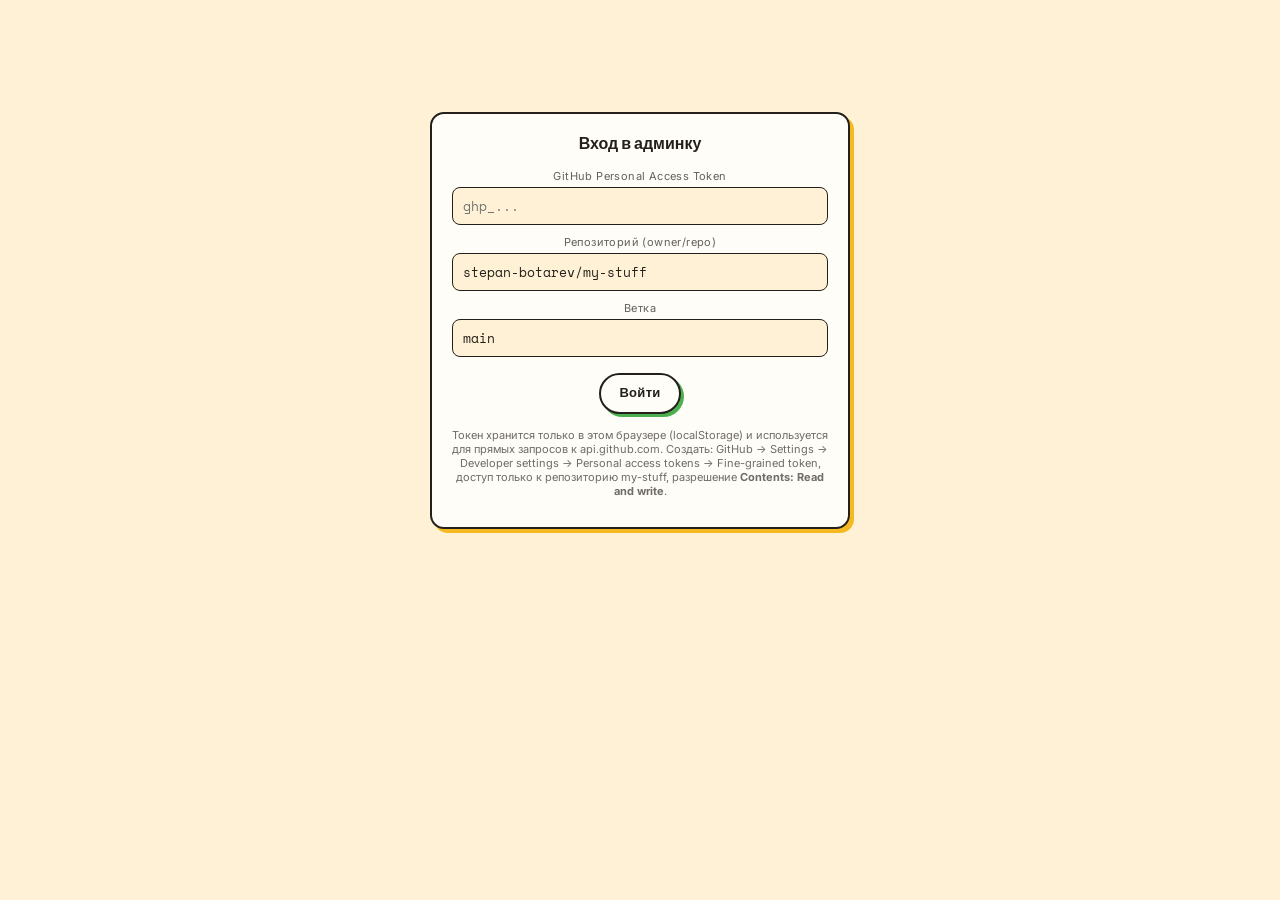
<file: admin.html>
<!DOCTYPE html>
<html lang="ru">
<head>
<meta charset="UTF-8">
<meta name="viewport" content="width=device-width, initial-scale=1.0">
<title>My Stuff Editor</title>
<link rel="icon" type="image/svg+xml" href="admin-favicon.svg">
<link rel="preconnect" href="https://fonts.googleapis.com">
<link rel="preconnect" href="https://fonts.gstatic.com" crossorigin>
<link href="https://fonts.googleapis.com/css2?family=Space+Mono:wght@400;700&family=DM+Serif+Display:ital@0;1&family=Baloo+2:wght@800&family=Nunito:wght@800;900&family=Inter:wght@400;500;600;700;800&display=swap" rel="stylesheet">
<link rel="stylesheet" href="style.css?v=20260906a">
<style>
  body { padding-bottom: 60px; }

  .admin-wrap {
    max-width: 760px;
    margin: 0 auto;
    padding: 32px 20px 80px;
  }

  .admin-header {
    display: flex;
    align-items: baseline;
    justify-content: space-between;
    gap: 12px;
    margin-bottom: 24px;
    flex-wrap: wrap;
  }

  .admin-title {
    font-family: "DM Serif Display", serif;
    font-size: 24px;
  }

  .admin-sub {
    font-size: 12px;
    opacity: 0.65;
  }

  .panel {
    border: 2px solid var(--ink);
    border-radius: 14px;
    background: var(--paper);
    padding: 18px 20px;
    margin-bottom: 20px;
    box-shadow: 4px 4px 0 var(--yellow);
  }

  .panel h2 {
    font-family: "Baloo 2", sans-serif;
    font-size: 16px;
    margin: 0 0 12px;
  }

  label {
    display: block;
    font-size: 11px;
    letter-spacing: 0.4px;
    opacity: 0.7;
    margin: 10px 0 4px;
  }

  input[type="text"],
  input[type="password"],
  textarea,
  select {
    width: 100%;
    font-family: "Space Mono", monospace;
    font-size: 13px;
    padding: 8px 10px;
    border: 1.5px solid var(--ink);
    border-radius: 8px;
    background: var(--bg);
    color: var(--ink);
    box-sizing: border-box;
  }

  textarea { resize: vertical; min-height: 160px; }

  .row { display: flex; gap: 10px; }
  .row > * { flex: 1; }

  .checkbox-row {
    display: flex;
    align-items: center;
    gap: 8px;
    margin-top: 10px;
    font-size: 13px;
  }
  .checkbox-row input { width: auto; }

  .lang-tabs {
    display: flex;
    gap: 4px;
    margin-top: 12px;
  }

  .lang-tab-btn {
    font-family: "Space Mono", monospace;
    font-size: 11px;
    padding: 4px 10px;
    border: 1.5px solid var(--ink);
    background: var(--bg);
    color: var(--ink);
    cursor: pointer;
    border-radius: 999px;
    opacity: 0.55;
  }
  .lang-tab-btn.is-active { opacity: 1; background: var(--coral); color: var(--paper); }

  .lang-pane { display: none; margin-top: 8px; }
  .lang-pane.is-active { display: block; }

  .btn {
    font-family: "Baloo 2", sans-serif;
    font-weight: 800;
    font-size: 13px;
    letter-spacing: 0.3px;
    border: 2px solid var(--ink);
    border-radius: 999px;
    padding: 8px 18px;
    cursor: pointer;
    background: var(--paper);
    color: var(--ink);
    box-shadow: 3px 3px 0 var(--coral);
  }
  .btn:hover { transform: translate(1px, 1px); box-shadow: 2px 2px 0 var(--coral); }
  .btn:disabled { opacity: 0.5; cursor: default; transform: none; }

  .btn-primary { box-shadow: 3px 3px 0 var(--green); }
  .btn-primary:hover { box-shadow: 2px 2px 0 var(--green); }
  .btn-danger { box-shadow: 3px 3px 0 var(--red); }
  .btn-danger:hover { box-shadow: 2px 2px 0 var(--red); }
  .btn-small { font-size: 11px; padding: 5px 12px; }

  .product-card { position: relative; }
  .product-card-head {
    display: flex;
    justify-content: space-between;
    align-items: center;
    margin-bottom: 4px;
  }
  .product-num-badge {
    font-family: "Baloo 2", sans-serif;
    font-weight: 800;
    color: var(--yellow);
    font-size: 14px;
  }

  .is-hidden-product {
    opacity: 0.55;
  }

  .hidden-tag {
    font-family: "Space Mono", monospace;
    font-weight: 700;
    font-size: 10px;
    letter-spacing: 0.4px;
    color: var(--paper);
    background: var(--ink);
    padding: 2px 6px;
    border-radius: 999px;
    vertical-align: middle;
  }

  .img-list {
    display: flex;
    flex-wrap: wrap;
    gap: 8px;
    margin-top: 8px;
  }
  .img-thumb {
    position: relative;
    width: 60px;
    height: 60px;
    border: 1.5px solid var(--ink);
    border-radius: 6px;
    overflow: hidden;
    background: var(--bg);
    cursor: grab;
  }
  .img-thumb.is-dragging { opacity: 0.35; }
  .img-thumb.is-dragover { outline: 2px dashed var(--coral); outline-offset: 2px; }

  .order-row {
    display: flex;
    align-items: center;
    gap: 10px;
    border: 1.5px solid var(--ink);
    border-radius: 8px;
    background: var(--bg);
    padding: 8px 12px;
    cursor: grab;
  }
  .order-row.is-dragging { opacity: 0.35; }
  .order-row.is-dragover { outline: 2px dashed var(--coral); outline-offset: 2px; }
  .order-row .order-num {
    font-family: "Baloo 2", sans-serif;
    font-weight: 800;
    color: var(--yellow);
    font-size: 13px;
    flex-shrink: 0;
  }
  .order-row .order-title {
    font-size: 13px;
    overflow: hidden;
    text-overflow: ellipsis;
    white-space: nowrap;
  }

  .cat-filter-pill {
    font-family: "Space Mono", monospace;
    font-size: 11px;
    padding: 5px 12px;
    border: 1.5px solid var(--ink);
    background: var(--bg);
    color: var(--ink);
    cursor: pointer;
    border-radius: 999px;
    opacity: 0.6;
  }
  .cat-filter-pill.is-active {
    opacity: 1;
    background: var(--coral);
    color: var(--paper);
  }
  .product-card.is-category-hidden { display: none; }
  .img-thumb img { width: 100%; height: 100%; object-fit: cover; display: block; pointer-events: none; }
  .img-thumb button {
    position: absolute;
    top: 1px;
    right: 1px;
    width: 16px;
    height: 16px;
    line-height: 14px;
    font-size: 11px;
    border: none;
    border-radius: 50%;
    background: var(--red);
    color: var(--paper);
    cursor: pointer;
    padding: 0;
  }

  .loc-chip {
    position: relative;
    display: inline-block;
  }
  .loc-chip-rm {
    position: absolute;
    top: -6px;
    right: -6px;
    width: 16px;
    height: 16px;
    line-height: 14px;
    font-size: 11px;
    border: none;
    border-radius: 50%;
    background: var(--red);
    color: var(--paper);
    cursor: pointer;
    padding: 0;
  }

  .actions-bar {
    position: sticky;
    bottom: 0;
    background: var(--bg);
    padding: 14px 0;
    display: flex;
    align-items: center;
    gap: 14px;
    border-top: 2px solid var(--ink);
    margin-top: 24px;
  }

  .status-msg { font-size: 12px; }
  .status-msg.ok { color: var(--green); }
  .status-msg.err { color: var(--red); }

  .gate {
    max-width: 420px;
    margin: 80px auto;
    text-align: center;
  }

  .hidden { display: none !important; }

  .magic-overlay {
    position: fixed;
    inset: 0;
    background: rgba(36, 31, 26, 0.75);
    display: flex;
    align-items: center;
    justify-content: center;
    z-index: 200;
    padding: 20px;
  }

  .magic-modal {
    max-width: 560px;
    width: 100%;
    max-height: 85vh;
    overflow-y: auto;
    box-shadow: 6px 6px 0 var(--coral);
  }

  .magic-modal code {
    background: var(--bg);
    padding: 1px 4px;
    border-radius: 4px;
  }

  .spinner {
    display: inline-block;
    width: 14px;
    height: 14px;
    border: 2px solid var(--ink);
    border-top-color: transparent;
    border-radius: 50%;
    animation: spin 0.7s linear infinite;
    vertical-align: middle;
  }
  @keyframes spin { to { transform: rotate(360deg); } }
</style>
</head>
<body>

<div class="admin-wrap">

  <div id="gate" class="gate panel">
    <h2>Вход в админку</h2>
    <label for="tokenInput">GitHub Personal Access Token</label>
    <input type="password" id="tokenInput" placeholder="ghp_...">
    <label for="repoInput">Репозиторий (owner/repo)</label>
    <input type="text" id="repoInput" value="stepan-botarev/my-stuff">
    <label for="branchInput">Ветка</label>
    <input type="text" id="branchInput" value="main">
    <div style="margin-top:16px;">
      <button class="btn btn-primary" id="loginBtn">Войти</button>
    </div>
    <p style="font-size:11px; opacity:0.65; margin-top:14px;">
      Токен хранится только в этом браузере (localStorage) и используется для прямых запросов к api.github.com.
      Создать: GitHub → Settings → Developer settings → Personal access tokens → Fine-grained token,
      доступ только к репозиторию my-stuff, разрешение <b>Contents: Read and write</b>.
    </p>
  </div>

  <div id="app" class="hidden">
    <div class="admin-header">
      <div>
        <div class="admin-title">My Stuff Editor</div>
        <div class="admin-sub" id="repoLabel"></div>
      </div>
      <div style="display:flex; gap:8px;">
        <a class="btn btn-small" id="previewLink" href="./" target="_blank" rel="noopener">Смотреть сайт</a>
        <button class="btn btn-small" id="logoutBtn">Выйти</button>
      </div>
    </div>

    <div class="panel">
      <h2>WhatsApp</h2>
      <label for="waNumber">Номер (без + и пробелов)</label>
      <input type="text" id="waNumber" placeholder="4917623657623">
    </div>

    <div class="panel">
      <h2>Обо мне</h2>
      <p style="font-size:11px; opacity:0.65; margin-top:-4px;">
        Показывается посетителям как всплывающее окошко-сообщение в углу сайта. Можно закрыть крестиком.
      </p>
      <label>Фото (необязательно)</label>
      <div id="aboutPhotoPreview" style="margin-bottom:8px;"></div>
      <input type="file" id="aboutPhotoInput" accept="image/*">
      <label>Фото для кругляшка (необязательно — если не указано, берётся то же фото, но обрезанное в круг)</label>
      <div id="aboutFabPhotoPreview" style="margin-bottom:8px;"></div>
      <input type="file" id="aboutFabPhotoInput" accept="image/*">
      <div id="aboutMeLangs"></div>
    </div>

    <button class="btn" id="addProductBtn" style="margin-bottom:16px;">+ Добавить товар</button>

    <div id="adminCategoryBar" style="display:flex; flex-wrap:wrap; gap:6px; margin-bottom:16px;"></div>

    <div id="productsList"></div>

    <div class="actions-bar">
      <button class="btn btn-primary" id="publishBtn" disabled>Сохранить</button>
      <span id="statusMsg" class="status-msg"></span>
    </div>
  </div>

</div>

<div id="magicOverlay" class="magic-overlay hidden">
  <div class="magic-modal panel">
    <h2>✨ Волшебная кнопка</h2>
    <p style="font-size:12px; opacity:0.7; margin-top:-6px;">
      Вставь текст блоками по языкам — заголовком языка может быть <code>English</code>,
      <code>**English**</code> или <code>## English</code> (так же для Deutsch, Русский, Українська, Español, Türkçe, العربية, فارسی, 中文) —
      всё, что до следующего названия языка, относится к этому блоку.
      Внутри — строки <code>Название: …</code> и <code>Описание: …</code>.
      Отдельно, в любом месте текста (не по языкам), можно указать
      <code>Цена: …</code>, <code>Состояние: …</code>, <code>Категория: …</code>,
      <code>Материал: …</code>, <code>Размер: …</code> — разберём и разложим сами.
    </p>
    <textarea id="magicText" style="min-height:280px;" placeholder="**English**&#10;Название: ...&#10;Описание: ...&#10;&#10;**Deutsch**&#10;Название: ...&#10;Описание: ..."></textarea>
    <div id="magicPreview" style="font-size:12px; margin-top:10px;"></div>
    <div style="display:flex; gap:10px; margin-top:14px;">
      <button class="btn btn-primary" id="magicApplyBtn">Заполнить</button>
      <button class="btn" id="magicCancelBtn">Отмена</button>
    </div>
  </div>
</div>

<div id="orderOverlay" class="magic-overlay hidden">
  <div class="magic-modal panel" style="max-width: 480px;">
    <h2>📋 Порядок объявлений</h2>
    <p style="font-size:12px; opacity:0.7; margin-top:-6px;">
      Перетаскивай строки, чтобы поменять порядок — влияет на порядок на сайте.
    </p>
    <p id="orderScopeLabel" style="font-size:11px; opacity:0.6; margin-top:-8px;"></p>
    <div id="orderList" style="display:flex; flex-direction:column; gap:6px; max-height:60vh; overflow:auto;"></div>
    <div style="margin-top:14px;">
      <button class="btn btn-primary" id="orderCloseBtn">Готово</button>
    </div>
  </div>
</div>

<script>
const LS_TOKEN = "myStuffAdminToken";
const LS_REPO = "myStuffAdminRepo";
const LS_BRANCH = "myStuffAdminBranch";
const LANGS = ["en", "de", "ru", "uk", "es", "tr", "ar", "fa", "zh"];
const LANG_LABELS = { en: "EN", de: "DE", ru: "RU", uk: "UA", es: "ES", tr: "TR", ar: "AR", fa: "FA", zh: "CN" };
// Уровни состояния — на сайте переводятся автоматически (см. CONDITION_LABELS в script.js),
// звёзды видны только здесь, в редакторе, для быстрой ориентации.
const CONDITION_OPTIONS = [
  { value: "new", label: "★★★★ Как новое" },
  { value: "good", label: "★★★ Хорошее" },
  { value: "fair", label: "★★ Нормальное" },
  { value: "old", label: "★ Старое" }
];
const CATEGORY_OPTIONS = [
  { value: "tech", label: "💻 Техника" },
  { value: "furniture", label: "🪑 Мебель" },
  { value: "clothing", label: "👘 Одежда" },
  { value: "misc", label: "🧦 Всякие мелочи" }
];
// Материал — фиксированный набор (как состояние), переводится на сайте
// автоматически (см. MATERIAL_LABELS в script.js). В data.js хранится
// как английские ключи через запятую ("plastic,metal"), а здесь в
// админке показываются русские названия — value/label как у CONDITION_OPTIONS.
const MATERIAL_OPTIONS = [
  { value: "cotton", label: "хлопок 100%" },
  { value: "polyester", label: "полиэстер" },
  { value: "viscose", label: "вискоза" },
  { value: "wool", label: "шерсть" },
  { value: "leather", label: "кожа" },
  { value: "plastic", label: "пластик" },
  { value: "metal", label: "металл" },
  { value: "wood", label: "дерево" },
  { value: "glass", label: "стекло" },
  { value: "mixed", label: "смешанный состав" }
];
function materialKeyToLabel(key) {
  const opt = MATERIAL_OPTIONS.find((o) => o.value === key.toLowerCase());
  return opt ? opt.label : key;
}
function materialLabelToKey(label) {
  const norm = label.trim().toLowerCase();
  const opt = MATERIAL_OPTIONS.find((o) => o.label === norm);
  return opt ? opt.value : label.trim();
}
function materialKeysToDisplay(raw) {
  if (!raw) return "";
  return raw.split(",").map((s) => s.trim()).filter(Boolean).map(materialKeyToLabel).join(", ");
}
function materialDisplayToKeys(display) {
  if (!display) return "";
  return display.split(",").map((s) => s.trim()).filter(Boolean).map(materialLabelToKey).join(",");
}
const LS_LOCATIONS = "myStuffAdminLocations";

function getSavedLocations() {
  try {
    return JSON.parse(localStorage.getItem(LS_LOCATIONS)) || [];
  } catch {
    return [];
  }
}
function addSavedLocation(loc) {
  const list = getSavedLocations();
  if (!list.includes(loc)) {
    list.push(loc);
    localStorage.setItem(LS_LOCATIONS, JSON.stringify(list));
  }
}
function removeSavedLocation(loc) {
  const list = getSavedLocations().filter((l) => l !== loc);
  localStorage.setItem(LS_LOCATIONS, JSON.stringify(list));
}

const DEFAULT_ABOUT_ME = {
  title: {
    en: "About me", de: "Über mich", ru: "Обо мне", uk: "Про мене", es: "Sobre mí",
    tr: "Hakkımda", ar: "عني", fa: "درباره من", zh: "关于我"
  },
  text: {
    en: "Hi! I'm Stephen. I've been living in Germany for two years now, and this August I got into university in Berlin. So I'm moving out from near Hamburg and selling off things I either can't take with me or just feel ready to let go of — because everything changes, and I'm not quite the same person who bought them.\n\nStill, these are all things I chose with care and tried to look after well. I like the idea of minimalism and sustainability — where every item finds its use. So I'd really appreciate your help finding these things new owners!\n\nMessage me and share with friends 🌿",
    de: "Hallo! Ich heiße Stefan. Ich lebe seit zwei Jahren in Deutschland und habe im August einen Studienplatz an einer Uni in Berlin bekommen. Deshalb ziehe ich aus der Nähe von Hamburg weg und verkaufe Dinge, die ich entweder nicht mitnehmen kann oder mit denen ich einfach bereit bin, mich zu verabschieden — denn alles verändert sich, und ich bin nicht mehr ganz derselbe Mensch, der sie einst gekauft hat.\n\nTrotzdem sind das alles Dinge, die ich mit Bedacht ausgesucht und sorgsam behandelt habe. Ich mag den Gedanken von Minimalismus und Nachhaltigkeit — dass jedes Ding seinen Nutzen findet. Deshalb würde ich mich sehr freuen, wenn ihr mir helft, all diesen Sachen neue Besitzer:innen zu finden!\n\nSchreibt mir und leitet es gerne an Freunde weiter 🌿",
    ru: "Привет! Меня зовут Стёпа. Я уже два года живу в Германии и в августе поступил в университет в Берлине. Поэтому теперь переезжаю из-под Гамбурга и распродаю вещи, которые не получится перевезти и те, с которыми просто хочется попрощаться, потому что всё меняется, и я уже не тот человек, что когда-то купил их.\n\nТем не менее это всё вещи, которые я выбирал с душой и с которыми старался бережно обходиться. Мне нравится идея минимализма и устойчивости — когда каждой вещи всегда находится применение. Поэтому я буду рад, если вы поможете найти всем этим вещицам новых хозяев и хозяек!\n\nПишите и пересылайте друзьям 🌿",
    uk: "Привіт! Мене звати Степан. Я вже два роки живу в Німеччині і в серпні вступив до університету в Берліні. Тому тепер переїжджаю з-під Гамбурга і розпродаю речі, які не вийде перевезти, та ті, з якими просто хочеться попрощатися, бо все змінюється, і я вже не та людина, яка колись їх купила.\n\nПроте це все речі, які я обирав з душею і намагався дбайливо з ними поводитися. Мені подобається ідея мінімалізму та сталості — коли кожній речі завжди знаходиться застосування. Тож я буду радий, якщо ви допоможете знайти всім цим речам нових господарів і господинь!\n\nПишіть і пересилайте друзям 🌿",
    es: "¡Hola! Me llamo Esteban. Llevo dos años viviendo en Alemania y en agosto entré a la universidad en Berlín. Por eso ahora me mudo desde cerca de Hamburgo y estoy vendiendo cosas que no podré llevarme, y otras de las que simplemente siento que es hora de despedirme — porque todo cambia, y ya no soy exactamente la misma persona que las compró en su momento.\n\nAun así, son todas cosas que elegí con cariño y traté de cuidar bien. Me gusta la idea del minimalismo y la sostenibilidad — que cada cosa siempre encuentre su uso. Así que agradecería mucho vuestra ayuda para encontrarles nuevos dueños y dueñas a todas estas cositas.\n\nEscribidme y compartid con amigos 🌿",
    tr: "Merhaba! Ben Stepan. İki yıldır Almanya'da yaşıyorum ve bu Ağustos'ta Berlin'de üniversiteye girdim. Bu yüzden Hamburg yakınlarından taşınıyorum ve ya yanımda götüremediğim ya da artık vedalaşmaya hazır olduğum eşyaları satıyorum — çünkü her şey değişiyor ve onları satın alan kişi artık tam olarak ben değilim.\n\nYine de bunların hepsi özenle seçtiğim ve iyi baktığım eşyalar. Minimalizm ve sürdürülebilirlik fikrini seviyorum — her eşyanın bir kullanımı olsun istiyorum. Bu yüzden bu eşyalara yeni sahipler bulmama yardım ederseniz çok sevinirim!\n\nYazın ve arkadaşlarınızla paylaşın 🌿",
    ar: "مرحبًا! أنا ستيفان. أعيش في ألمانيا منذ سنتين، وفي أغسطس الماضي التحقت بالجامعة في برلين. لذلك أنا الآن أنتقل من منطقة قريبة من هامبورغ وأبيع أشياء إما لا أستطيع أخذها معي أو ببساطة شعرت أنني مستعد للتخلي عنها — لأن كل شيء يتغير، ولم أعد تمامًا نفس الشخص الذي اشتراها.\n\nومع ذلك، فهذه كلها أشياء اخترتها بعناية وحاولت الاعتناء بها جيدًا. أحب فكرة البساطة والاستدامة — أن يجد كل شيء استخدامه. لذا سأكون ممتنًا جدًا لمساعدتكم في إيجاد أصحاب جدد لهذه الأشياء!\n\nراسلوني وشاركوا مع الأصدقاء 🌿",
    fa: "سلام! من استپان هستم. دو ساله که در آلمان زندگی می‌کنم و امسال آگوست وارد دانشگاهی در برلین شدم. به همین خاطر از نزدیکی هامبورگ اسباب‌کشی می‌کنم و وسایلی را که یا نمی‌توانم با خودم ببرم یا فقط احساس می‌کنم وقتش رسیده که از آن‌ها جدا شوم می‌فروشم — چون همه‌چیز تغییر می‌کند و من دیگر همان آدمی نیستم که این‌ها را خریده بود.\n\nبا این حال، همه این‌ها وسایلی هستند که با دقت انتخاب کردم و سعی کردم خوب از آن‌ها مراقبت کنم. من به ایده مینیمالیسم و پایداری علاقه دارم — جایی که هر وسیله‌ای کاربردش را پیدا می‌کند. پس واقعاً ممنون می‌شوم اگر در پیدا کردن صاحب جدید برای این وسایل کمکم کنید!\n\nپیام بدهید و با دوستانتان به اشتراک بگذارید 🌿",
    zh: "你好！我叫Stepan。我在德国已经生活两年了，今年8月考上了柏林的大学。所以现在我要从汉堡附近搬走，把一些带不走的东西，还有一些单纯想告别的东西卖掉——因为一切都在变化，我也不再是当初买这些东西时的那个自己了。\n\n不过这些都是我用心挑选、尽力好好爱护过的东西。我喜欢极简和可持续的理念——希望每件物品都能找到自己的用处。所以如果大家能帮忙给这些小物件找到新主人，我会非常感激！\n\n欢迎留言，也欢迎转发给朋友们 🌿"
  },
  photo: ""
};

let adminCategoryFilter = "all";

let state = {
  token: "",
  repo: "",
  branch: "main",
  waNumber: "",
  products: [],
  aboutMe: null,
  pendingAboutPhoto: null, // {path, dataUrl}
  pendingAboutFabPhoto: null, // {path, dataUrl}
  dataSha: null,
  dirty: false,
  pendingImages: [] // {file, path, dataUrl}
};

const gateEl = document.getElementById("gate");
const appEl = document.getElementById("app");
const productsListEl = document.getElementById("productsList");
const statusEl = document.getElementById("statusMsg");
const publishBtn = document.getElementById("publishBtn");

function setStatus(text, kind) {
  statusEl.textContent = text || "";
  statusEl.className = "status-msg" + (kind ? " " + kind : "");
}

function markDirty() {
  state.dirty = true;
  publishBtn.disabled = false;
  publishBtn.textContent = "Сохранить";
  setStatus("");
}

function ghHeaders() {
  const h = { "Accept": "application/vnd.github+json" };
  if (state.token) h["Authorization"] = "Bearer " + state.token;
  return h;
}

function utf8ToBase64(str) {
  return btoa(unescape(encodeURIComponent(str)));
}
function base64ToUtf8(b64) {
  return decodeURIComponent(escape(atob(b64.replace(/\n/g, ""))));
}

async function fetchDataJs() {
  const url = `https://api.github.com/repos/${state.repo}/contents/data.js?ref=${state.branch}`;
  const res = await fetch(url, { headers: ghHeaders(), cache: "no-store" });
  if (!res.ok) throw new Error("Не удалось загрузить data.js (" + res.status + ")");
  const json = await res.json();
  state.dataSha = json.sha;
  const text = base64ToUtf8(json.content);
  const sandbox = new Function(
    text + "\nreturn { WHATSAPP_NUMBER, PRODUCTS, ABOUT_ME: typeof ABOUT_ME !== 'undefined' ? ABOUT_ME : null };"
  );
  const result = sandbox();
  state.waNumber = result.WHATSAPP_NUMBER;
  state.products = result.PRODUCTS;
  // Где забрать — единое значение для всех языков (как состояние).
  // На случай старых данных: если location ещё сохранён как объект
  // по языкам, схлопываем его в одну строку (берём English, иначе
  // первое непустое значение).
  state.products.forEach((p) => {
    if (p.location && typeof p.location === "object") {
      p.location = p.location.en || Object.values(p.location).find(Boolean) || "";
    }
    if (typeof p.location !== "string") p.location = p.location || "";
  });

  state.aboutMe = result.ABOUT_ME || JSON.parse(JSON.stringify(DEFAULT_ABOUT_ME));
  if (!state.aboutMe.title) state.aboutMe.title = emptyLangObj();
  if (!state.aboutMe.text) state.aboutMe.text = emptyLangObj();
  if (typeof state.aboutMe.photo !== "string") state.aboutMe.photo = "";
  if (typeof state.aboutMe.fabPhoto !== "string") state.aboutMe.fabPhoto = "";
}

function emptyLangObj() {
  const o = {};
  LANGS.forEach((l) => (o[l] = ""));
  return o;
}

function addProduct() {
  const nextId = state.products.length
    ? Math.max(...state.products.map((p) => p.id)) + 1
    : 1;
  state.products.push({
    id: nextId,
    price: "",
    reserved: false,
    hidden: false,
    category: "",
    condition: "",
    material: "",
    size: "",
    location: "",
    images: [],
    title: emptyLangObj(),
    desc: emptyLangObj()
  });
  markDirty();
  renderProducts();
}

function removeProduct(idx) {
  if (!confirm("Удалить товар?")) return;
  state.products.splice(idx, 1);
  markDirty();
  renderProducts();
}

function renderAboutMePanel() {
  const container = document.getElementById("aboutMeLangs");
  container.innerHTML = "";

  const tabs = document.createElement("div");
  tabs.className = "lang-tabs";
  const panes = document.createElement("div");

  LANGS.forEach((lang, i) => {
    const tabBtn = document.createElement("button");
    tabBtn.type = "button";
    tabBtn.className = "lang-tab-btn" + (i === 0 ? " is-active" : "");
    tabBtn.textContent = LANG_LABELS[lang];
    tabBtn.addEventListener("click", () => {
      tabs.querySelectorAll(".lang-tab-btn").forEach((b) => b.classList.remove("is-active"));
      tabBtn.classList.add("is-active");
      panes.querySelectorAll(".lang-pane").forEach((p) => p.classList.remove("is-active"));
      pane.classList.add("is-active");
    });
    tabs.appendChild(tabBtn);

    const pane = document.createElement("div");
    pane.className = "lang-pane" + (i === 0 ? " is-active" : "");

    const titleLabel = document.createElement("label");
    titleLabel.textContent = "Заголовок (" + LANG_LABELS[lang] + ")";
    const titleInput = document.createElement("input");
    titleInput.type = "text";
    titleInput.value = state.aboutMe.title[lang] || "";
    titleInput.addEventListener("input", () => {
      state.aboutMe.title[lang] = titleInput.value;
      markDirty();
    });

    const textLabel = document.createElement("label");
    textLabel.textContent = "Текст (" + LANG_LABELS[lang] + ")";
    const textInput = document.createElement("textarea");
    textInput.style.minHeight = "140px";
    textInput.value = state.aboutMe.text[lang] || "";
    textInput.addEventListener("input", () => {
      state.aboutMe.text[lang] = textInput.value;
      markDirty();
    });

    pane.appendChild(titleLabel);
    pane.appendChild(titleInput);
    pane.appendChild(textLabel);
    pane.appendChild(textInput);
    panes.appendChild(pane);
  });

  container.appendChild(tabs);
  container.appendChild(panes);

  // Фото
  const photoPreview = document.getElementById("aboutPhotoPreview");
  photoPreview.innerHTML = "";
  const currentPhotoSrc = state.pendingAboutPhoto
    ? state.pendingAboutPhoto.dataUrl
    : state.aboutMe.photo;
  if (currentPhotoSrc) {
    const wrap = document.createElement("div");
    wrap.className = "img-thumb";
    wrap.style.width = "100px";
    wrap.style.height = "100px";
    const img = document.createElement("img");
    img.src = currentPhotoSrc;
    wrap.appendChild(img);
    const rm = document.createElement("button");
    rm.textContent = "×";
    rm.addEventListener("click", () => {
      state.aboutMe.photo = "";
      state.pendingAboutPhoto = null;
      markDirty();
      renderAboutMePanel();
    });
    wrap.appendChild(rm);
    photoPreview.appendChild(wrap);
  }

  // Фото для кругляшка
  const fabPhotoPreview = document.getElementById("aboutFabPhotoPreview");
  fabPhotoPreview.innerHTML = "";
  const currentFabPhotoSrc = state.pendingAboutFabPhoto
    ? state.pendingAboutFabPhoto.dataUrl
    : state.aboutMe.fabPhoto;
  if (currentFabPhotoSrc) {
    const wrap = document.createElement("div");
    wrap.className = "img-thumb";
    wrap.style.width = "100px";
    wrap.style.height = "100px";
    wrap.style.borderRadius = "50%";
    const img = document.createElement("img");
    img.src = currentFabPhotoSrc;
    wrap.appendChild(img);
    const rm = document.createElement("button");
    rm.textContent = "×";
    rm.addEventListener("click", () => {
      state.aboutMe.fabPhoto = "";
      state.pendingAboutFabPhoto = null;
      markDirty();
      renderAboutMePanel();
    });
    wrap.appendChild(rm);
    fabPhotoPreview.appendChild(wrap);
  }
}

document.getElementById("aboutPhotoInput").addEventListener("change", async (e) => {
  const file = e.target.files[0];
  if (!file) return;
  const ext = file.name.split(".").pop().toLowerCase();
  const path = `images/about-${Date.now()}.${ext}`;
  const dataUrl = await fileToDataUrl(file);
  state.pendingAboutPhoto = { path, dataUrl };
  state.pendingImages.push({ file, path, dataUrl });
  state.aboutMe.photo = path;
  markDirty();
  renderAboutMePanel();
  e.target.value = "";
});

document.getElementById("aboutFabPhotoInput").addEventListener("change", async (e) => {
  const file = e.target.files[0];
  if (!file) return;
  const ext = file.name.split(".").pop().toLowerCase();
  const path = `images/about-fab-${Date.now()}.${ext}`;
  const dataUrl = await fileToDataUrl(file);
  state.pendingAboutFabPhoto = { path, dataUrl };
  state.pendingImages.push({ file, path, dataUrl });
  state.aboutMe.fabPhoto = path;
  markDirty();
  renderAboutMePanel();
  e.target.value = "";
});

function renderAdminCategoryBar() {
  const bar = document.getElementById("adminCategoryBar");
  bar.innerHTML = "";
  const allPill = document.createElement("button");
  allPill.type = "button";
  allPill.className = "cat-filter-pill" + (adminCategoryFilter === "all" ? " is-active" : "");
  allPill.textContent = "Все";
  allPill.addEventListener("click", () => {
    adminCategoryFilter = "all";
    renderProducts();
  });
  bar.appendChild(allPill);
  CATEGORY_OPTIONS.forEach((opt) => {
    const pill = document.createElement("button");
    pill.type = "button";
    pill.className = "cat-filter-pill" + (adminCategoryFilter === opt.value ? " is-active" : "");
    pill.textContent = opt.label;
    pill.addEventListener("click", () => {
      adminCategoryFilter = opt.value;
      renderProducts();
    });
    bar.appendChild(pill);
  });
  const nonePill = document.createElement("button");
  nonePill.type = "button";
  nonePill.className = "cat-filter-pill" + (adminCategoryFilter === "none" ? " is-active" : "");
  nonePill.textContent = "Без категории";
  nonePill.addEventListener("click", () => {
    adminCategoryFilter = "none";
    renderProducts();
  });
  bar.appendChild(nonePill);
}

function matchesAdminFilter(product) {
  if (adminCategoryFilter === "all") return true;
  if (adminCategoryFilter === "none") return !product.category;
  return product.category === adminCategoryFilter;
}

function renderProducts() {
  renderAdminCategoryBar();
  productsListEl.innerHTML = "";
  // Показываем последние добавленные товары сверху (на самом сайте порядок не меняется)
  const order = state.products
    .map((_, i) => i)
    .reverse()
    .filter((idx) => matchesAdminFilter(state.products[idx]));
  order.forEach((idx) => {
    const product = state.products[idx];
    const card = document.createElement("div");
    card.className = "panel product-card" + (product.hidden ? " is-hidden-product" : "");

    const head = document.createElement("div");
    head.className = "product-card-head";
    const numBadge = document.createElement("span");
    numBadge.className = "product-num-badge";
    numBadge.style.cursor = "pointer";
    numBadge.title = "Показать порядок всех объявлений";
    numBadge.addEventListener("click", openOrderOverlay);
    numBadge.textContent = String(product.id).padStart(2, "0");
    if (product.hidden) {
      const hiddenTag = document.createElement("span");
      hiddenTag.className = "hidden-tag";
      hiddenTag.textContent = "Скрыто";
      numBadge.appendChild(document.createTextNode(" "));
      numBadge.appendChild(hiddenTag);
    }
    const headBtns = document.createElement("div");
    headBtns.style.display = "flex";
    headBtns.style.gap = "8px";
    const magicBtn = document.createElement("button");
    magicBtn.type = "button";
    magicBtn.className = "btn btn-small";
    magicBtn.textContent = "✨ Волшебная кнопка";
    magicBtn.addEventListener("click", () => openMagicModal(product));
    const hideBtn = document.createElement("button");
    hideBtn.type = "button";
    hideBtn.className = "btn btn-small";
    hideBtn.textContent = product.hidden ? "Показать" : "Скрыть";
    hideBtn.title = "Скрытое объявление не показывается на сайте, но остаётся в списке";
    hideBtn.addEventListener("click", () => {
      product.hidden = !product.hidden;
      markDirty();
      renderProducts();
    });
    const delBtn = document.createElement("button");
    delBtn.className = "btn btn-danger btn-small";
    delBtn.textContent = "Удалить";
    delBtn.addEventListener("click", () => removeProduct(idx));
    headBtns.appendChild(magicBtn);
    headBtns.appendChild(hideBtn);
    headBtns.appendChild(delBtn);
    head.appendChild(numBadge);
    head.appendChild(headBtns);
    card.appendChild(head);

    // Images
    const imgLabel = document.createElement("label");
    imgLabel.textContent = "Фото";
    card.appendChild(imgLabel);

    const imgList = document.createElement("div");
    imgList.className = "img-list";

    function imgSrcFor(path) {
      const pending = state.pendingImages.find((p) => p.path === path);
      return pending ? pending.dataUrl : path;
    }

    let dragFromIndex = null;

    function renderImgList() {
      imgList.innerHTML = "";
      product.images.forEach((src, i) => {
        const thumb = document.createElement("div");
        thumb.className = "img-thumb";
        thumb.draggable = true;
        thumb.title = "Перетащи, чтобы изменить порядок";

        const img = document.createElement("img");
        img.src = imgSrcFor(src);
        thumb.appendChild(img);

        const rm = document.createElement("button");
        rm.textContent = "×";
        rm.addEventListener("click", () => {
          product.images.splice(i, 1);
          markDirty();
          renderImgList();
        });
        thumb.appendChild(rm);

        thumb.addEventListener("dragstart", (e) => {
          dragFromIndex = i;
          thumb.classList.add("is-dragging");
          e.dataTransfer.effectAllowed = "move";
        });
        thumb.addEventListener("dragend", () => {
          thumb.classList.remove("is-dragging");
        });
        thumb.addEventListener("dragover", (e) => {
          e.preventDefault();
          thumb.classList.add("is-dragover");
        });
        thumb.addEventListener("dragleave", () => {
          thumb.classList.remove("is-dragover");
        });
        thumb.addEventListener("drop", (e) => {
          e.preventDefault();
          thumb.classList.remove("is-dragover");
          if (dragFromIndex === null || dragFromIndex === i) return;
          const [moved] = product.images.splice(dragFromIndex, 1);
          product.images.splice(i, 0, moved);
          dragFromIndex = null;
          markDirty();
          renderImgList();
        });

        imgList.appendChild(thumb);
      });
    }
    renderImgList();
    card.appendChild(imgList);

    const fileInput = document.createElement("input");
    fileInput.type = "file";
    fileInput.accept = "image/*";
    fileInput.multiple = true;
    fileInput.style.marginTop = "8px";
    fileInput.addEventListener("change", async () => {
      for (const file of fileInput.files) {
        const safeName = `item${product.id}-${Date.now()}-${Math.random().toString(36).slice(2, 6)}.jpg`;
        const path = `images/${safeName}`;
        setStatus(`Сжимаю фото ${file.name}…`);
        const dataUrl = await compressImageFile(file);
        setStatus("");
        state.pendingImages.push({ file, path, dataUrl });
        product.images.push(path);
      }
      markDirty();
      renderImgList();
      fileInput.value = "";
    });
    card.appendChild(fileInput);

    // Language tabs for title/desc
    const tabs = document.createElement("div");
    tabs.className = "lang-tabs";
    const panes = document.createElement("div");

    LANGS.forEach((lang, i) => {
      const tabBtn = document.createElement("button");
      tabBtn.type = "button";
      tabBtn.className = "lang-tab-btn" + (i === 0 ? " is-active" : "");
      tabBtn.textContent = LANG_LABELS[lang];
      tabBtn.addEventListener("click", () => {
        tabs.querySelectorAll(".lang-tab-btn").forEach((b) => b.classList.remove("is-active"));
        tabBtn.classList.add("is-active");
        panes.querySelectorAll(".lang-pane").forEach((p) => p.classList.remove("is-active"));
        pane.classList.add("is-active");
      });
      tabs.appendChild(tabBtn);

      const pane = document.createElement("div");
      pane.className = "lang-pane" + (i === 0 ? " is-active" : "");

      const titleLabel = document.createElement("label");
      titleLabel.textContent = "Название (" + LANG_LABELS[lang] + ")";
      const titleInput = document.createElement("input");
      titleInput.type = "text";
      titleInput.value = product.title[lang] || "";
      titleInput.addEventListener("input", () => {
        product.title[lang] = titleInput.value;
        markDirty();
      });

      const descLabel = document.createElement("label");
      descLabel.textContent = "Описание (" + LANG_LABELS[lang] + ")";
      const descInput = document.createElement("textarea");
      descInput.value = product.desc[lang] || "";
      descInput.addEventListener("input", () => {
        product.desc[lang] = descInput.value;
        markDirty();
      });

      pane.appendChild(titleLabel);
      pane.appendChild(titleInput);
      pane.appendChild(descLabel);
      pane.appendChild(descInput);
      panes.appendChild(pane);
    });

    card.appendChild(tabs);
    card.appendChild(panes);

    const priceRow = document.createElement("div");
    priceRow.className = "row";

    const priceWrap = document.createElement("div");
    const priceLabel = document.createElement("label");
    priceLabel.textContent = "Цена";
    const priceInput = document.createElement("input");
    priceInput.type = "text";
    priceInput.placeholder = "Например: 15 €";
    priceInput.value = product.price;
    priceInput.addEventListener("input", () => {
      product.price = priceInput.value;
      markDirty();
    });
    priceInput.addEventListener("blur", () => {
      const v = priceInput.value.trim();
      // Если ввели только число — сами добавляем знак евро
      if (v && /^\d[\d\s.,]*$/.test(v)) {
        priceInput.value = v + " €";
        product.price = priceInput.value;
        markDirty();
      }
    });
    priceWrap.appendChild(priceLabel);
    priceWrap.appendChild(priceInput);
    priceRow.appendChild(priceWrap);
    card.appendChild(priceRow);

    const reservedRow = document.createElement("div");
    reservedRow.className = "checkbox-row";
    const reservedCb = document.createElement("input");
    reservedCb.type = "checkbox";
    reservedCb.checked = !!product.reserved;
    reservedCb.addEventListener("change", () => {
      product.reserved = reservedCb.checked;
      markDirty();
    });
    const reservedLabel = document.createElement("span");
    reservedLabel.textContent = "Забронировано";
    reservedRow.appendChild(reservedCb);
    reservedRow.appendChild(reservedLabel);
    card.appendChild(reservedRow);

    // Состояние
    const condLabel = document.createElement("label");
    condLabel.textContent = "Состояние";
    const condSelect = document.createElement("select");
    const condPlaceholderOpt = document.createElement("option");
    condPlaceholderOpt.value = "";
    condPlaceholderOpt.textContent = "— не указано —";
    condSelect.appendChild(condPlaceholderOpt);
    CONDITION_OPTIONS.forEach((opt) => {
      const o = document.createElement("option");
      o.value = opt.value;
      o.textContent = opt.label;
      if (product.condition === opt.value) o.selected = true;
      condSelect.appendChild(o);
    });
    condSelect.addEventListener("change", () => {
      product.condition = condSelect.value;
      markDirty();
    });
    card.appendChild(condLabel);
    card.appendChild(condSelect);

    const catLabel = document.createElement("label");
    catLabel.textContent = "Категория";
    const catSelect = document.createElement("select");
    const catPlaceholderOpt = document.createElement("option");
    catPlaceholderOpt.value = "";
    catPlaceholderOpt.textContent = "— не указано —";
    catSelect.appendChild(catPlaceholderOpt);
    CATEGORY_OPTIONS.forEach((opt) => {
      const o = document.createElement("option");
      o.value = opt.value;
      o.textContent = opt.label;
      if (product.category === opt.value) o.selected = true;
      catSelect.appendChild(o);
    });
    catSelect.addEventListener("change", () => {
      product.category = catSelect.value;
      markDirty();
    });
    card.appendChild(catLabel);
    card.appendChild(catSelect);

    const materialRow = document.createElement("div");
    materialRow.className = "row";
    const materialWrap = document.createElement("div");
    const materialLabel = document.createElement("label");
    materialLabel.textContent = "Материал (можно выбрать несколько)";
    const materialSelect = document.createElement("select");
    materialSelect.multiple = true;
    materialSelect.size = 5;
    const currentMaterialKeys = (product.material || "").split(",").map((s) => s.trim()).filter(Boolean);
    MATERIAL_OPTIONS.forEach((opt) => {
      const o = document.createElement("option");
      o.value = opt.value;
      o.textContent = opt.label;
      if (currentMaterialKeys.includes(opt.value)) o.selected = true;
      materialSelect.appendChild(o);
    });
    materialSelect.addEventListener("change", () => {
      const selected = Array.from(materialSelect.selectedOptions).map((o) => o.value);
      product.material = selected.join(",");
      markDirty();
    });
    materialWrap.appendChild(materialLabel);
    materialWrap.appendChild(materialSelect);

    const sizeWrap = document.createElement("div");
    const sizeLabel = document.createElement("label");
    sizeLabel.textContent = "Размер";
    const sizeInput = document.createElement("input");
    sizeInput.type = "text";
    sizeInput.placeholder = "Например: M";
    sizeInput.value = product.size || "";
    sizeInput.addEventListener("input", () => {
      product.size = sizeInput.value;
      markDirty();
    });
    sizeWrap.appendChild(sizeLabel);
    sizeWrap.appendChild(sizeInput);

    materialRow.appendChild(materialWrap);
    materialRow.appendChild(sizeWrap);
    card.appendChild(materialRow);

    // Где забрать — единое значение для всех языков сайта (как состояние).
    const locLabel = document.createElement("label");
    locLabel.textContent = "Где забрать";
    const locRow = document.createElement("div");
    locRow.style.display = "flex";
    locRow.style.gap = "6px";
    const locInput = document.createElement("input");
    locInput.type = "text";
    locInput.placeholder = "Например: Berlin, Kreuzberg";
    locInput.value = product.location || "";
    locInput.addEventListener("input", () => {
      product.location = locInput.value;
      markDirty();
    });
    const locSaveBtn = document.createElement("button");
    locSaveBtn.type = "button";
    locSaveBtn.className = "btn btn-small";
    locSaveBtn.textContent = "+ Запомнить";
    locSaveBtn.addEventListener("click", () => {
      const val = locInput.value.trim();
      if (!val) return;
      addSavedLocation(val);
      renderProducts();
    });
    locRow.appendChild(locInput);
    locRow.appendChild(locSaveBtn);
    card.appendChild(locLabel);
    card.appendChild(locRow);

    const locChips = document.createElement("div");
    locChips.style.display = "flex";
    locChips.style.flexWrap = "wrap";
    locChips.style.gap = "6px";
    locChips.style.marginTop = "8px";
    getSavedLocations().forEach((loc) => {
      const chipWrap = document.createElement("span");
      chipWrap.className = "loc-chip";

      const chip = document.createElement("button");
      chip.type = "button";
      chip.className = "btn btn-small";
      chip.style.opacity = "0.75";
      chip.textContent = loc;
      chip.addEventListener("click", () => {
        product.location = loc;
        locInput.value = loc;
        markDirty();
      });

      const chipRm = document.createElement("button");
      chipRm.type = "button";
      chipRm.className = "loc-chip-rm";
      chipRm.textContent = "×";
      chipRm.title = "Удалить сохранённую локацию";
      chipRm.addEventListener("click", () => {
        removeSavedLocation(loc);
        renderProducts();
      });

      chipWrap.appendChild(chip);
      chipWrap.appendChild(chipRm);
      locChips.appendChild(chipWrap);
    });
    if (getSavedLocations().length) card.appendChild(locChips);

    productsListEl.appendChild(card);
  });
}

function fileToDataUrl(file) {
  return new Promise((resolve, reject) => {
    const reader = new FileReader();
    reader.onload = () => resolve(reader.result);
    reader.onerror = reject;
    reader.readAsDataURL(file);
  });
}

// Уменьшаем и пережимаем фото перед загрузкой — иначе тяжёлые фото
// с телефона (5-10+ МБ) не успевают уйти за 30-45 секунд и виснут.
function compressImageFile(file, maxDim = 1100, quality = 0.75) {
  return new Promise((resolve, reject) => {
    const reader = new FileReader();
    reader.onload = () => {
      const img = new Image();
      img.onload = () => {
        let { width, height } = img;
        if (width > maxDim || height > maxDim) {
          if (width > height) {
            height = Math.round(height * (maxDim / width));
            width = maxDim;
          } else {
            width = Math.round(width * (maxDim / height));
            height = maxDim;
          }
        }
        const canvas = document.createElement("canvas");
        canvas.width = width;
        canvas.height = height;
        canvas.getContext("2d").drawImage(img, 0, 0, width, height);
        resolve(canvas.toDataURL("image/jpeg", quality));
      };
      img.onerror = () => reject(new Error("Не удалось прочитать изображение"));
      img.src = reader.result;
    };
    reader.onerror = reject;
    reader.readAsDataURL(file);
  });
}

function buildDataJsSource() {
  const productsJson = JSON.stringify(state.products, null, 2);
  const aboutMeJson = JSON.stringify(state.aboutMe, null, 2);
  return `// ЗАПОЛНЕНИЕ САЙТА — редактируй здесь (или через admin.html)
// -----------------------------------------------------------------
// Твой WhatsApp номер в международном формате, без + и без пробелов
// Например: 79991234567
const WHATSAPP_NUMBER = "${state.waNumber}";

// Список товаров. Порядок в массиве = порядок на сайте.
// images: первая картинка — превью в списке, все — доступны в галерее.
// reserved: true — товар помечается как "забронирован".
// hidden: true — товар скрыт с сайта, но остаётся в списке для повторной публикации.
// category: одна из tech / furniture / clothing / misc (или пусто).
const PRODUCTS = ${productsJson};

// Всплывающее окошко "Обо мне" в углу сайта.
const ABOUT_ME = ${aboutMeJson};
`;
}

async function fetchWithTimeout(url, options, timeoutMs) {
  const controller = new AbortController();
  const timer = setTimeout(() => controller.abort(), timeoutMs);
  try {
    return await fetch(url, { ...options, signal: controller.signal });
  } catch (e) {
    if (e.name === "AbortError") {
      throw new Error("превышено время ожидания (" + Math.round(timeoutMs / 1000) + "с)");
    }
    throw e;
  } finally {
    clearTimeout(timer);
  }
}

async function uploadPendingImages() {
  const total = state.pendingImages.length;
  for (let i = 0; i < total; i++) {
    const item = state.pendingImages[i];
    setStatus(`Загружаю фото (${i + 1}/${total})…`);
    const base64 = item.dataUrl.split(",")[1];
    const url = `https://api.github.com/repos/${state.repo}/contents/${item.path}`;
    const res = await fetchWithTimeout(
      url,
      {
        method: "PUT",
        headers: { ...ghHeaders(), "Content-Type": "application/json" },
        body: JSON.stringify({
          message: `Загружено фото ${item.path} через админку`,
          content: base64,
          branch: state.branch
        })
      },
      45000
    );
    if (!res.ok) {
      const err = await res.json().catch(() => ({}));
      throw new Error(`Не удалось загрузить ${item.path}: ${err.message || res.status}`);
    }
  }
  state.pendingImages = [];
}

async function getLatestDataJsSha() {
  const url = `https://api.github.com/repos/${state.repo}/contents/data.js`;
  const res = await fetchWithTimeout(url + `?ref=${state.branch}`, { headers: ghHeaders(), cache: "no-store" }, 45000);
  if (!res.ok) throw new Error("Не удалось получить текущую версию сайта (" + res.status + ")");
  const json = await res.json();
  return json.sha;
}

async function putDataJs(sha) {
  const url = `https://api.github.com/repos/${state.repo}/contents/data.js`;
  const source = buildDataJsSource();
  return fetchWithTimeout(
    url,
    {
      method: "PUT",
      headers: { ...ghHeaders(), "Content-Type": "application/json" },
      body: JSON.stringify({
        message: "Обновление содержимого сайта через админку",
        content: utf8ToBase64(source),
        sha,
        branch: state.branch
      })
    },
    45000
  );
}

async function publish() {
  publishBtn.disabled = true;
  setStatus("Сохраняю…");
  try {
    if (state.pendingImages.length) {
      await uploadPendingImages();
    }

    setStatus("Сохраняю данные…");
    let sha = await getLatestDataJsSha();
    let res = await putDataJs(sha);

    if (res.status === 409 || res.status === 422) {
      // Файл изменился между чтением и записью (например, вторая вкладка/сессия) — берём самый свежий sha и пробуем ещё раз
      setStatus("Файл изменился, пробую снова…");
      sha = await getLatestDataJsSha();
      res = await putDataJs(sha);
    }

    if (!res.ok) {
      const err = await res.json().catch(() => ({}));
      throw new Error(err.message || ("HTTP " + res.status));
    }
    const json = await res.json();
    state.dataSha = json.content.sha;
    state.dirty = false;
    state.pendingAboutPhoto = null;
    state.pendingAboutFabPhoto = null;
    publishBtn.textContent = "Сохранено ✓";
    setStatus("Сайт обновится примерно через минуту.", "ok");
  } catch (e) {
    setStatus("Ошибка: " + e.message, "err");
    publishBtn.disabled = false;
  }
}

async function login() {
  const token = document.getElementById("tokenInput").value.trim();
  const repo = document.getElementById("repoInput").value.trim();
  const branch = document.getElementById("branchInput").value.trim() || "main";
  if (!token || !repo) {
    alert("Заполни токен и репозиторий");
    return;
  }
  state.token = token;
  state.repo = repo;
  state.branch = branch;
  localStorage.setItem(LS_TOKEN, token);
  localStorage.setItem(LS_REPO, repo);
  localStorage.setItem(LS_BRANCH, branch);
  await boot();
}

function logout() {
  localStorage.removeItem(LS_TOKEN);
  localStorage.removeItem(LS_REPO);
  localStorage.removeItem(LS_BRANCH);
  location.reload();
}

async function boot() {
  setStatus("");
  try {
    await fetchDataJs();
    document.getElementById("waNumber").value = state.waNumber;
    document.getElementById("repoLabel").textContent = `${state.repo} @ ${state.branch}`;
    renderAboutMePanel();
    renderProducts();
    gateEl.classList.add("hidden");
    appEl.classList.remove("hidden");
  } catch (e) {
    alert("Не удалось загрузить данные: " + e.message);
  }
}

// ---------- Волшебная кнопка: разбор многоязычного текста ----------

const LANG_NAME_MAP = {
  english: "en", englisch: "en", anglais: "en",
  deutsch: "de", german: "de", немецкий: "de",
  русский: "ru", russian: "ru", russisch: "ru",
  українська: "uk", ukrainian: "uk", ukrainisch: "uk",
  "español": "es", espanol: "es", spanish: "es", spanisch: "es",
  "türkçe": "tr", turkce: "tr", turkish: "tr", türkisch: "tr", turkisch: "tr",
  "العربية": "ar", arabic: "ar", arabisch: "ar", arabe: "ar",
  "فارسی": "fa", farsi: "fa", persian: "fa", persisch: "fa",
  "中文": "zh", chinese: "zh", mandarin: "zh", chinesisch: "zh"
};

function parseMagicText(text) {
  const normalized = text.replace(/\r\n/g, "\n");
  const lines = normalized.split("\n");

  // Строка-заголовок языка: "## English", "**English**" или просто "English" —
  // распознаём, если вся строка (без markdown-обвязки) — это только название языка.
  const headings = [];
  lines.forEach((line, i) => {
    let candidate = line.trim();
    if (!candidate) return;
    candidate = candidate.replace(/^#+\s*/, "").replace(/^\*\*\s*/, "").replace(/\s*\*\*$/, "").trim();
    const key = candidate.toLowerCase().replace(/[^\p{L}]/gu, "");
    const lang = LANG_NAME_MAP[key];
    if (lang) headings.push({ lang, lineIndex: i });
  });

  const result = {};
  headings.forEach((h, idx) => {
    const startLine = h.lineIndex + 1;
    const endLine = idx + 1 < headings.length ? headings[idx + 1].lineIndex : lines.length;
    const content = lines.slice(startLine, endLine).join("\n");
    const titleMatch = content.match(/(?:Название|Title|Name)\s*:\s*(.+)/i);
    const descMatch = content.match(/(?:Описание|Description)\s*:\s*([\s\S]*)/i);
    const title = titleMatch ? titleMatch[1].trim() : "";
    const desc = descMatch ? descMatch[1].trim() : "";
    if (title || desc) result[h.lang] = { title, desc };
  });
  return result;
}

// Состояние/Материал/Размер — общие для товара (не по языкам),
// ищем эти теги в любом месте вставленного текста. Адрес намеренно не трогаем.
function parseMagicMeta(text) {
  const normalized = text.replace(/\r\n/g, "\n");
  const meta = {};

  const condMatch = normalized.match(/(?:Состояние|Стан|Condition|Zustand|Estado)\s*:\s*(.+)/i);
  if (condMatch) {
    const v = condMatch[1].trim().toLowerCase();
    if (/нов|new|neu|nuevo/.test(v)) meta.condition = "new";
    else if (/хорош|добр|good|gut|bueno/.test(v)) meta.condition = "good";
    else if (/норм|fair|normal/.test(v)) meta.condition = "fair";
    else if (/стар|old|alt|viejo/.test(v)) meta.condition = "old";
  }

  const materialMatch = normalized.match(/(?:Материал|Матеріал|Material)\s*:\s*(.+)/i);
  if (materialMatch) meta.material = materialDisplayToKeys(materialMatch[1].trim());

  const sizeMatch = normalized.match(/(?:Размер|Розмір|Size|Größe|Talla)\s*:\s*(.+)/i);
  if (sizeMatch) meta.size = sizeMatch[1].trim();

  const priceMatch = normalized.match(/(?:Цена|Ціна|Price|Preis|Precio|Fiyat|السعر|قیمت|价格)\s*:\s*(.+)/i);
  if (priceMatch) {
    let v = priceMatch[1].trim();
    if (v && /^\d[\d\s.,]*$/.test(v)) v = v + " €";
    meta.price = v;
  }

  const catMatch = normalized.match(/(?:Категория|Категорія|Category|Kategorie|Categoría|Kategori|الفئة|دسته|分类|类别)\s*:\s*(.+)/i);
  if (catMatch) {
    const v = catMatch[1].trim().toLowerCase();
    if (/техник|электрон|tech|elektronik|electrón|إلكترون|الكترون|الکترون|电子/.test(v)) meta.category = "tech";
    else if (/мебел|меблі|furnitur|möbel|mueble|mobily|أثاث|مبلمان|家具/.test(v)) meta.category = "furniture";
    else if (/одежд|одяг|cloth|klamott|ropa|giyim|ملابس|پوشاک|服装/.test(v)) meta.category = "clothing";
    else if (/мелоч|всячин|miscellan|kleinkram|cosita|ufak tefek|أغراض|متفرقه|杂物/.test(v)) meta.category = "misc";
  }

  return meta;
}

let magicTargetProduct = null;

function openMagicModal(product) {
  magicTargetProduct = product;
  document.getElementById("magicText").value = "";
  document.getElementById("magicPreview").textContent = "";
  document.getElementById("magicOverlay").classList.remove("hidden");
}

function closeMagicModal() {
  document.getElementById("magicOverlay").classList.add("hidden");
  magicTargetProduct = null;
}

function productPreviewTitle(product) {
  const t = product.title || {};
  return t[LANGS[0]] || Object.values(t).find(Boolean) || "(без названия)";
}

function openOrderOverlay() {
  renderOrderList();
  document.getElementById("orderOverlay").classList.remove("hidden");
}

function closeOrderOverlay() {
  document.getElementById("orderOverlay").classList.add("hidden");
}

function adminFilterLabel() {
  if (adminCategoryFilter === "all") return "Все";
  if (adminCategoryFilter === "none") return "Без категории";
  const opt = CATEGORY_OPTIONS.find((o) => o.value === adminCategoryFilter);
  return opt ? opt.label : adminCategoryFilter;
}

function renderOrderList() {
  const listEl = document.getElementById("orderList");
  listEl.innerHTML = "";
  document.getElementById("orderScopeLabel").textContent = "Категория: " + adminFilterLabel();
  let dragFromIndex = null;

  // Только объявления текущей категории (фильтр над списком) — перетаскивание
  // меняет порядок лишь внутри неё, остальные слоты не трогает.
  const slots = state.products
    .map((_, i) => i)
    .filter((i) => matchesAdminFilter(state.products[i]));

  slots.forEach((slotIdx, localIdx) => {
    const product = state.products[slotIdx];
    const row = document.createElement("div");
    row.className = "order-row";
    row.draggable = true;

    const num = document.createElement("span");
    num.className = "order-num";
    num.textContent = String(product.id).padStart(2, "0");

    const title = document.createElement("span");
    title.className = "order-title";
    title.textContent = productPreviewTitle(product) + (product.hidden ? " (скрыто)" : "");

    row.appendChild(num);
    row.appendChild(title);

    row.addEventListener("dragstart", (e) => {
      dragFromIndex = localIdx;
      row.classList.add("is-dragging");
      e.dataTransfer.effectAllowed = "move";
    });
    row.addEventListener("dragend", () => row.classList.remove("is-dragging"));
    row.addEventListener("dragover", (e) => {
      e.preventDefault();
      row.classList.add("is-dragover");
    });
    row.addEventListener("dragleave", () => row.classList.remove("is-dragover"));
    row.addEventListener("drop", (e) => {
      e.preventDefault();
      row.classList.remove("is-dragover");
      if (dragFromIndex === null || dragFromIndex === localIdx) return;
      const subset = slots.map((i) => state.products[i]);
      const [moved] = subset.splice(dragFromIndex, 1);
      subset.splice(localIdx, 0, moved);
      slots.forEach((origSlot, k) => (state.products[origSlot] = subset[k]));
      dragFromIndex = null;
      markDirty();
      renderOrderList();
    });

    listEl.appendChild(row);
  });
}

document.getElementById("orderCloseBtn").addEventListener("click", () => {
  closeOrderOverlay();
  renderProducts();
});
document.getElementById("orderOverlay").addEventListener("click", (e) => {
  if (e.target.id === "orderOverlay") {
    closeOrderOverlay();
    renderProducts();
  }
});

function applyMagicText() {
  if (!magicTargetProduct) return;
  const text = document.getElementById("magicText").value;
  const parsed = parseMagicText(text);
  const meta = parseMagicMeta(text);
  const langs = Object.keys(parsed);
  if (!langs.length && !Object.keys(meta).length) {
    document.getElementById("magicPreview").textContent =
      "Не нашёл ни одного языка. Проверь формат: **English**, Название:, Описание:";
    return;
  }
  langs.forEach((lang) => {
    if (parsed[lang].title) magicTargetProduct.title[lang] = parsed[lang].title;
    if (parsed[lang].desc) magicTargetProduct.desc[lang] = parsed[lang].desc;
  });
  if (meta.condition) magicTargetProduct.condition = meta.condition;
  if (meta.material) magicTargetProduct.material = meta.material;
  if (meta.size) magicTargetProduct.size = meta.size;
  if (meta.price) magicTargetProduct.price = meta.price;
  if (meta.category) magicTargetProduct.category = meta.category;
  markDirty();
  renderProducts();
  closeMagicModal();
}

document.getElementById("magicApplyBtn").addEventListener("click", applyMagicText);
document.getElementById("magicCancelBtn").addEventListener("click", closeMagicModal);
document.getElementById("magicOverlay").addEventListener("click", (e) => {
  if (e.target.id === "magicOverlay") closeMagicModal();
});
document.getElementById("magicText").addEventListener("input", (e) => {
  const parsed = parseMagicText(e.target.value);
  const meta = parseMagicMeta(e.target.value);
  const langs = Object.keys(parsed);
  const metaKeys = Object.keys(meta);
  const bits = [];
  if (langs.length) bits.push("языки: " + langs.map((l) => LANG_LABELS[l] || l).join(", "));
  if (metaKeys.length) bits.push("теги: " + metaKeys.join(", "));
  document.getElementById("magicPreview").textContent = bits.length ? "Распознано — " + bits.join("; ") : "";
});

document.getElementById("loginBtn").addEventListener("click", login);
document.getElementById("logoutBtn").addEventListener("click", logout);
document.getElementById("addProductBtn").addEventListener("click", addProduct);
document.getElementById("publishBtn").addEventListener("click", publish);
document.getElementById("waNumber").addEventListener("input", (e) => {
  state.waNumber = e.target.value.trim();
  markDirty();
});

// Автовход, если токен уже сохранён
(function initFromStorage() {
  const token = localStorage.getItem(LS_TOKEN);
  const repo = localStorage.getItem(LS_REPO);
  const branch = localStorage.getItem(LS_BRANCH) || "main";
  if (token && repo) {
    document.getElementById("tokenInput").value = token;
    document.getElementById("repoInput").value = repo;
    document.getElementById("branchInput").value = branch;
    state.token = token;
    state.repo = repo;
    state.branch = branch;
    boot();
  }
})();
</script>
</body>
</html>
</file>
<file: style.css>
:root {
  --bg: #FFF1D6;
  --ink: #241F1A;
  --paper: #FFFDF8;
  --green: #4CAF50;
  --yellow: #F5B921;
  --orange: #F2811D;
  --red: #E8412C;
  --blue: #6E4FFF;
  --soft-pink: #FBE0E6;
  --bubblegum: #FF4FA3;
  --light-pink: #F9C4D8;
  --lead: #24223A;
  /* совместимость со старыми названиями акцентов */
  --coral: var(--red);
  --gold: var(--yellow);
  --turquoise: var(--blue);
  --pink: var(--orange);
}

* { box-sizing: border-box; }

html {
  -webkit-text-size-adjust: 100%;
  text-size-adjust: 100%;
}

html, body {
  margin: 0;
  padding: 0;
  background: var(--bg);
  color: var(--ink);
  font-family: "Inter", sans-serif;
}

/* ---------- Header ---------- */

.topbar {
  display: flex;
  flex-direction: column;
  align-items: center;
  gap: 14px;
  max-width: 720px;
  margin: 0 auto;
  padding: 32px 24px 16px;
}

.brand {
  font-family: "DM Serif Display", serif;
  font-size: 28px;
  letter-spacing: 0.5px;
}

/* ---------- Bubble logo ---------- */

.logo-svg {
  display: block;
  width: clamp(160px, 42vw, 280px);
  height: auto;
  direction: ltr;
  visibility: hidden;
}

.logo-svg.is-ready {
  visibility: visible;
}

.lang-switch {
  display: flex;
  flex-wrap: wrap;
  align-items: center;
  justify-content: center;
  gap: 6px;
  max-width: 480px;
  font-size: 13px;
  letter-spacing: 0.5px;
  direction: ltr;
}

.lang-break {
  flex-basis: 100%;
  width: 0;
  height: 0;
}

.lang-break-mobile {
  display: none;
}

.lang-sep-mobile {
  display: none;
}

@media (max-width: 480px) {
  .lang-break-mobile {
    display: block;
  }
  .lang-sep-mobile {
    display: inline;
  }
  .lang-break-desktop,
  .lang-sep-desktop {
    display: none;
  }
}

.lang-sep {
  color: var(--gold);
  opacity: 0.6;
}

.lang-btn {
  background: none;
  border: none;
  font-family: inherit;
  font-size: 13px;
  letter-spacing: 0.3px;
  white-space: nowrap;
  color: var(--ink);
  opacity: 0.4;
  cursor: pointer;
  padding: 4px 2px;
}

.lang-btn.is-active {
  opacity: 1;
  color: var(--coral);
  font-weight: 700;
}

/* ---------- Categories ---------- */

.category-bar {
  display: flex;
  flex-wrap: nowrap;
  justify-content: center;
  gap: 8px;
  max-width: 720px;
  margin: 0 auto;
  padding: 4px 24px 18px;
  overflow-x: auto;
  -webkit-overflow-scrolling: touch;
}

.cat-pill {
  flex-shrink: 0;
  white-space: nowrap;
  font-family: "Baloo 2", "Nunito", sans-serif;
  font-weight: 800;
  font-size: 13px;
  letter-spacing: 0.2px;
  border: 2px solid var(--ink);
  border-radius: 999px;
  padding: 8px 16px;
  background: var(--paper);
  color: var(--ink);
  cursor: pointer;
  box-shadow: 3px 3px 0 var(--yellow);
  transition: transform 0.12s ease, box-shadow 0.12s ease;
}

.heart-icon {
  display: inline-block;
  vertical-align: -0.15em;
}

.heart-icon path {
  fill: none;
  stroke: currentColor;
  stroke-width: 1.8;
  stroke-linejoin: round;
}

.heart-icon.is-filled path {
  fill: currentColor;
}

.cat-pill:hover {
  transform: translate(1px, 1px);
  box-shadow: 2px 2px 0 var(--yellow);
}

.cat-pill.is-active {
  background: var(--light-pink);
  border-color: var(--ink);
  color: var(--ink);
  box-shadow: 3px 3px 0 var(--blue);
}

/* ---------- About me bubble ---------- */

.about-widget {
  position: fixed;
  bottom: 18px;
  right: 18px;
  z-index: 60;
  display: flex;
  flex-direction: column;
  align-items: flex-end;
  gap: 10px;
}

.about-bubble {
  position: relative;
  display: flex;
  flex-direction: column;
  width: min(420px, calc(100vw - 32px));
  max-height: min(70vh, 520px);
  background: var(--paper);
  border: 2px solid var(--ink);
  border-radius: 16px;
  padding: 20px 20px 14px;
  box-shadow: 5px 5px 0 var(--blue);
  font-family: "Inter", sans-serif;
}

.about-scroll {
  overflow-y: auto;
  min-height: 0;
}

.about-widget.is-minimized .about-bubble {
  display: none;
}

.about-widget:not(.is-minimized) .about-fab {
  display: none;
}

.about-fab {
  width: 52px;
  height: 52px;
  border-radius: 50%;
  border: 2px solid var(--ink);
  background: var(--paper);
  color: var(--ink);
  cursor: pointer;
  box-shadow: 4px 4px 0 var(--blue);
  display: flex;
  align-items: center;
  justify-content: center;
  overflow: hidden;
  padding: 0;
}

.about-fab img {
  width: 100%;
  height: 100%;
  object-fit: cover;
}

.about-minimize {
  position: absolute;
  top: 8px;
  right: 10px;
  width: 26px;
  height: 26px;
  border-radius: 50%;
  background: var(--blue);
  border: none;
  cursor: pointer;
  color: var(--paper);
  box-shadow: 0 0 0 4px rgba(110, 79, 255, 0.18);
  display: flex;
  align-items: center;
  justify-content: center;
  padding: 0 0 2px;
}

.about-minimize:hover {
  transform: scale(1.08);
}

.about-photo {
  float: left;
  width: 130px;
  height: 130px;
  border-radius: 12px;
  margin: 0 14px 8px 0;
  display: block;
  object-fit: cover;
}

.about-title {
  font-family: "Baloo 2", "Nunito", sans-serif;
  font-weight: 800;
  font-size: 17px;
  color: var(--blue);
  margin: 4px 0 6px;
  padding-right: 24px;
}

.about-text {
  font-size: 15px;
  line-height: 1.6;
  white-space: pre-wrap;
  padding-right: 6px;
}

.about-reply-row {
  display: flex;
  flex-shrink: 0;
  gap: 8px;
  margin-top: 14px;
  padding-top: 12px;
  border-top: 1.5px solid var(--bg);
}

.about-reply-input {
  flex: 1;
  min-width: 0;
  font-family: "Inter", sans-serif;
  font-size: 13px;
  padding: 8px 12px;
  border: 1.5px solid var(--ink);
  border-radius: 999px;
  background: var(--bg);
  color: var(--ink);
}

.about-send-btn {
  flex-shrink: 0;
  width: 36px;
  height: 36px;
  border-radius: 50%;
  border: 1.5px solid var(--ink);
  background: var(--green);
  color: var(--paper);
  cursor: pointer;
  display: flex;
  align-items: center;
  justify-content: center;
  padding: 0;
}

@media (max-width: 480px) {
  .about-widget {
    position: static;
    display: contents;
  }
  .about-fab {
    position: absolute;
    top: 12px;
    right: 12px;
    bottom: auto;
    left: auto;
    z-index: 60;
  }
  .about-bubble {
    position: fixed;
    top: 50%;
    left: 50%;
    right: auto;
    bottom: auto;
    transform: translate(-50%, -50%);
    width: min(340px, calc(100vw - 32px));
    max-height: min(80vh, 560px);
    z-index: 61;
  }
}

/* ---------- Product list ---------- */

.list {
  max-width: 720px;
  margin: 0 auto;
  padding: 12px 24px 80px;
}

.separator {
  height: 1px;
  margin: 6px 0;
  background: linear-gradient(90deg, transparent 0%, var(--gold) 50%, transparent 100%);
  opacity: 0.55;
}

.product {
  display: grid;
  grid-template-columns: 180px 1fr;
  gap: 20px;
  padding: 26px 0;
  align-items: start;
}

.photo-col {
  display: flex;
  flex-direction: column;
  align-items: center;
  gap: 8px;
}

.price-tag {
  display: flex;
  align-items: center;
  justify-content: center;
  gap: 2px;
  font-weight: 700;
  color: var(--blue);
  font-size: 16px;
  line-height: 1;
}

.price-currency {
  font-size: 1.1em;
  line-height: 1;
}

.product-photo {
  position: relative;
  width: 180px;
  height: 180px;
  border: 1px solid var(--ink);
  border-radius: 14px;
  cursor: pointer;
  overflow: hidden;
  background: var(--ink);
  padding: 8px;
}

.product-photo img {
  width: 100%;
  height: 100%;
  object-fit: contain;
  display: block;
  transition: transform 0.25s ease;
}

.product-photo:hover img {
  transform: scale(1.06);
}

.product-photo .count {
  position: absolute;
  bottom: 6px;
  right: 6px;
  height: 28px;
  box-sizing: border-box;
  display: flex;
  align-items: center;
  gap: 3px;
  border: 1.5px solid var(--ink);
  border-radius: 999px;
  background: var(--paper);
  color: var(--ink);
  padding: 0 8px;
  font-family: "Space Mono", monospace;
  font-size: 10px;
  line-height: 1;
  letter-spacing: 0.5px;
}

.reserved-badge {
  position: absolute;
  top: 8px;
  left: 8px;
  right: 8px;
  z-index: 2;
  background: var(--ink);
  color: var(--paper);
  font-family: "Baloo 2", "Nunito", sans-serif;
  font-weight: 800;
  font-size: 10px;
  letter-spacing: 0.2px;
  padding: 4px 6px;
  text-align: center;
  box-shadow: 2px 2px 0 var(--coral);
  white-space: nowrap;
  overflow: hidden;
  text-overflow: ellipsis;
}

.product.is-reserved .product-photo img {
  filter: grayscale(0.5) brightness(0.82);
}

.like-btn {
  position: absolute;
  bottom: 6px;
  left: 6px;
  z-index: 2;
  height: 28px;
  box-sizing: border-box;
  display: flex;
  align-items: center;
  gap: 3px;
  border: 1.5px solid var(--ink);
  border-radius: 999px;
  background: var(--paper);
  color: var(--ink);
  padding: 0 8px;
  font-family: "Space Mono", monospace;
  font-size: 10px;
  line-height: 1;
  cursor: pointer;
  transition: transform 0.12s ease, background 0.12s ease, color 0.12s ease;
}

.like-btn:hover {
  transform: scale(1.06);
}

.like-btn:disabled {
  cursor: default;
}

.like-btn:disabled:hover {
  transform: none;
}

.like-btn.is-liked {
  background: var(--coral);
  border-color: var(--coral);
  color: var(--paper);
}

.product-title {
  font-family: "Baloo 2", "Nunito", sans-serif;
  font-weight: 800;
  font-size: 21px;
  line-height: 1.25;
  margin: 0 0 8px;
  cursor: pointer;
  text-align: justify;
}

.product-desc {
  font-size: 13px;
  line-height: 1.55;
  margin: 0 0 14px;
  opacity: 0.85;
  white-space: pre-wrap;
  text-align: justify;
}

.product-footer {
  display: flex;
  align-items: center;
  gap: 18px;
  flex-wrap: wrap;
}

.product-meta {
  margin: 2px 0 14px;
  padding: 10px 12px;
  background: var(--paper);
  border: 1px solid var(--ink);
  border-radius: 10px;
}

.meta-line {
  font-size: 12px;
  opacity: 0.75;
  line-height: 1.6;
}

.meta-location-link {
  font: inherit;
  color: inherit;
  text-decoration: underline;
}

.btn-write {
  --accent: var(--coral);
  font-family: "Baloo 2", "Nunito", sans-serif;
  font-weight: 800;
  font-size: 14px;
  letter-spacing: 0.3px;
  text-decoration: none;
  color: var(--ink);
  background: var(--paper);
  border: 2px solid var(--ink);
  border-radius: 999px;
  padding: 8px 20px;
  cursor: pointer;
  box-shadow: 4px 4px 0 var(--accent);
  transition: transform 0.12s ease, box-shadow 0.12s ease;
}

.btn-write.btn-c2 { --accent: var(--gold); }
.btn-write.btn-c3 { --accent: var(--turquoise); }
.btn-write.btn-c4 { --accent: var(--pink); }

.btn-write:hover {
  transform: translate(2px, 2px);
  box-shadow: 2px 2px 0 var(--accent);
}

.btn-write:active {
  transform: translate(4px, 4px);
  box-shadow: 0 0 0 var(--accent);
}

/* ---------- Lightbox ---------- */

.lightbox {
  position: fixed;
  inset: 0;
  background: rgba(66, 40, 61, 0.92);
  display: none;
  align-items: center;
  justify-content: center;
  z-index: 100;
  padding: 24px;
}

.lightbox.is-open {
  display: flex;
}

.lightbox-inner {
  position: relative;
  max-width: 560px;
  width: 100%;
  display: flex;
  flex-direction: column;
  align-items: center;
}

.lb-img {
  max-width: 100%;
  max-height: 70vh;
  border: 1px solid var(--gold);
  background: var(--bg);
}

.lb-close {
  position: absolute;
  top: -44px;
  right: 0;
  background: none;
  border: none;
  color: var(--bg);
  font-size: 30px;
  cursor: pointer;
  line-height: 1;
}

.lb-arrow {
  position: absolute;
  top: 50%;
  transform: translateY(-50%);
  background: none;
  border: none;
  color: var(--bg);
  font-size: 44px;
  cursor: pointer;
  line-height: 1;
  padding: 0 10px;
  user-select: none;
}

.lb-prev { left: -8px; }
.lb-next { right: -8px; }

@media (max-width: 520px) {
  .lb-arrow { font-size: 32px; }
  .lb-prev { left: 4px; }
  .lb-next { right: 4px; }
}

.lb-dots {
  display: flex;
  gap: 8px;
  margin-top: 14px;
}

.lb-dot {
  width: 7px;
  height: 7px;
  border-radius: 50%;
  background: var(--bubblegum);
  opacity: 0.35;
  cursor: pointer;
}

.lb-dot.is-active {
  opacity: 1;
  background: var(--bubblegum);
}

/* ---------- Responsive ---------- */

@media (max-width: 480px) {
  .product {
    display: block;
  }
  .product::after {
    content: "";
    display: table;
    clear: both;
  }
  .photo-col {
    float: left;
    width: 150px;
    margin: 0 14px 12px 0;
  }
  .product-photo {
    width: 150px;
    height: 150px;
    padding: 6px;
  }
  .product-title {
    font-size: 20px;
  }
  .product-desc {
    font-size: 14px;
  }
  .product-meta {
    clear: both;
  }
}

/* На экранах iPhone 13 и крупнее хватает места для двух рядов
   плашек категорий — прокрутка нужна только на совсем узких экранах. */
@media (min-width: 390px) and (max-width: 480px) {
  .category-bar {
    flex-wrap: wrap;
    overflow-x: visible;
    justify-content: center;
    padding: 4px 16px 14px;
  }
  .cat-pill {
    font-size: 13px;
    padding: 7px 14px;
  }
}
</file>
